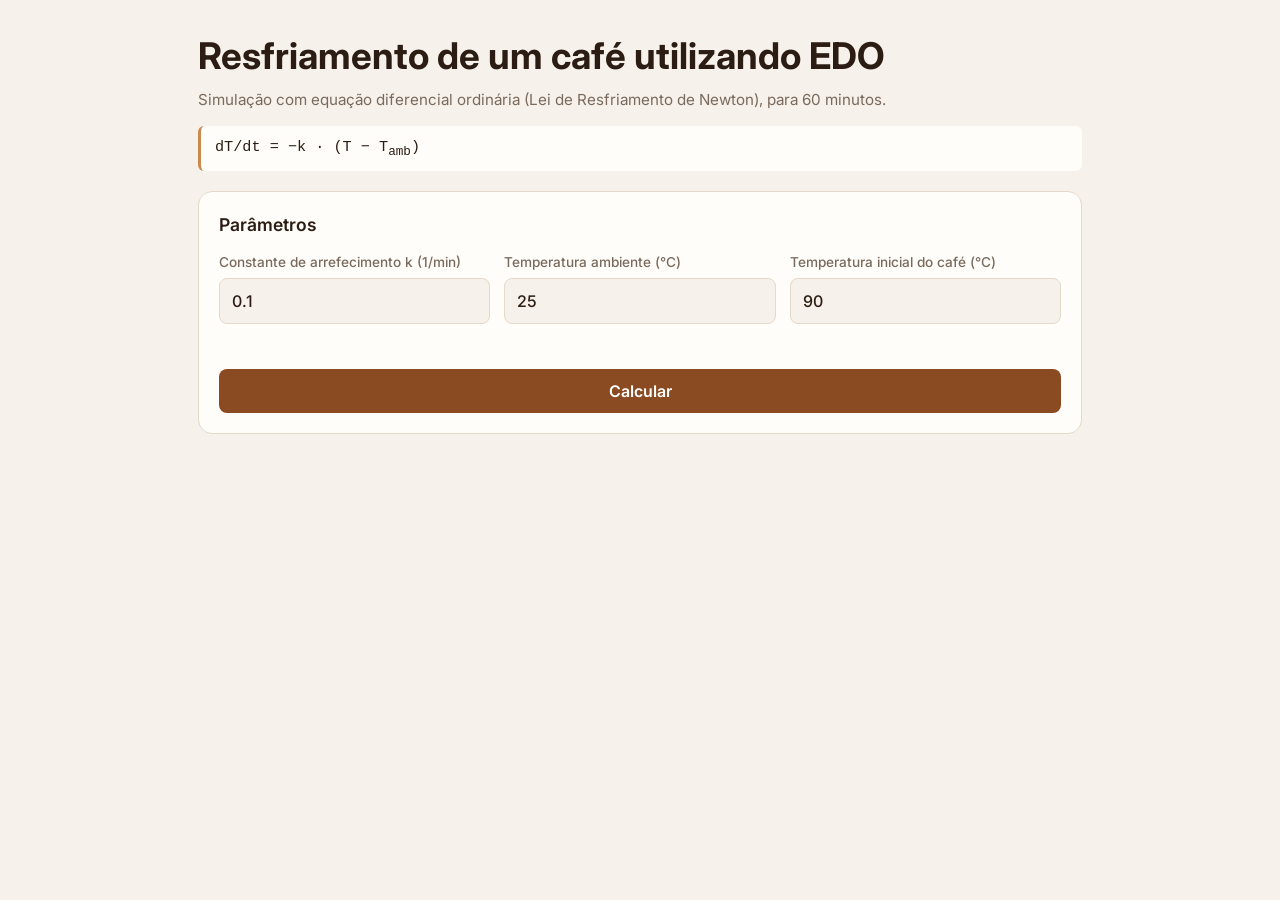
<file: index.html>
<!DOCTYPE html>
<html lang="pt-BR">
<head>
  <meta charset="UTF-8">
  <meta name="viewport" content="width=device-width, initial-scale=1">
  <title>Resfriamento de um café com Equação Diferencial Ordinária</title>
  <link rel="stylesheet" href="style.css">
</head>
<body>
  <main>

    <header>
      <h1>Resfriamento de um café utilizando EDO</h1>
      <p>Simulação com equação diferencial ordinária (Lei de Resfriamento de Newton), para 60 minutos.</p>
      <div class="equacao">dT/dt = −k · (T − T<sub>amb</sub>)</div>
    </header>

    <!-- Entrada de dados -->
    <section class="card">
      <h2>Parâmetros</h2>
      <form id="formulario" novalidate>
        <label>
          Constante de arrefecimento k (1/min)
          <input id="input-k" type="number" step="any" value="0.1" required>
        </label>

        <label>
          Temperatura ambiente (°C)
          <input id="input-ambiente" type="number" step="any" value="25" required>
        </label>

        <label>
          Temperatura inicial do café (°C)
          <input id="input-inicial" type="number" step="any" value="90" required>
        </label>

        <p id="mensagem-erro" role="alert"></p>
        <button type="submit">Calcular</button>
      </form>
    </section>

    <!-- Saída -->
    <div id="resultados" hidden>

      <section class="card">
        <h2>Resultados</h2>
        <div class="indicadores">
          <div class="indicador">
            <span>Temperatura final (60 min)</span>
            <b id="res-final"></b>
          </div>
          <div class="indicador">
            <span>Diferença em relação ao ambiente</span>
            <b id="res-diferenca"></b>
          </div>
          <div class="indicador">
            <span>Erro máx. numérico × analítico</span>
            <b id="res-erro"></b>
          </div>
        </div>
      </section>

      <section class="card">
        <h2>Gráfico</h2>
        <canvas id="grafico" aria-label="Gráfico da temperatura do café ao longo do tempo"></canvas>
      </section>

      <section class="card">
        <h2>Tabela</h2>
        <div class="tabela-container">
          <table>
            <thead>
              <tr>
                <th>Tempo (min)</th>
                <th>Numérica (°C)</th>
                <th>Analítica (°C)</th>
              </tr>
            </thead>
            <tbody id="tabela-corpo"></tbody>
          </table>
        </div>
        <p class="nota">
          Solução numérica por Runge-Kutta de 4ª ordem (passo de 0,05 min).
          Solução analítica: T(t) = T<sub>amb</sub> + (T<sub>0</sub> − T<sub>amb</sub>)·e<sup>−kt</sup>.
        </p>
      </section>

    </div>
  </main>

  <script src="script.js"></script>
</body>
</html>
</file>
<file: style.css>
/* importando fonte*/
@import url('https://fonts.googleapis.com/css2?family=Inter:wght@300;400;500;600;700&display=swap');

/* Variáveis de cor  */
:root {
  --fundo: #f6f1ea;
  --cartao: #fffdf9;
  --texto: #2b1d14;
  --texto-suave: #7a6a5d;
  --borda: #e4d9cb;
  --destaque: #8a4b22;
  --destaque-claro: #c98a4b;
  --ambiente: #5b7a8c;
  --texto-botao: #ffffff;
  --erro: #c0392b;
}

/* Tema escuro  */
@media (prefers-color-scheme: dark) {
  :root {
    --fundo: #1a1410;
    --cartao: #251c16;
    --texto: #f1e7dc;
    --texto-suave: #a8968a;
    --borda: #3a2d24;
    --destaque: #e0a06a;
    --destaque-claro: #c98a4b;
    --ambiente: #8fb3c7;
    --texto-botao: #1a1410;
  }
}

/* Base  */
*,
*::before,
*::after {
  box-sizing: border-box;
}

body {
  margin: 0;
  background: var(--fundo);
  color: var(--texto);
  font-family: 'Inter', sans-serif; /* A fonte base que espalhará para os outros elementos */
  line-height: 1.5;
}

main {
  max-width: 920px;
  margin: 0 auto;
  padding: 28px 18px 48px;
}

/*  Cabeçalho  */
header h1 {
  margin: 0 0 6px;
  font-size: clamp(1.6rem, 4vw, 2.3rem);
  font-weight: 700; /* Aproveitando o peso 700 importado */
}

header p {
  margin: 0;
  color: var(--texto-suave);
  font-size: 0.95rem;
}

.equacao {
  margin-top: 14px;
  padding: 10px 14px;
  border-left: 3px solid var(--destaque-claro);
  border-radius: 6px;
  background: var(--cartao);
  font-family: "Courier New", monospace; /* Mantido monospace para equações */
  font-size: 0.95rem;
  overflow-x: auto;
}

/* Cartões */
.card {
  margin-top: 20px;
  padding: 20px;
  border: 1px solid var(--borda);
  border-radius: 14px;
  background: var(--cartao);
}

.card h2 {
  margin: 0 0 14px;
  font-size: 1.1rem;
  font-weight: 600;
}

/* Formulário */
form {
  display: grid;
  grid-template-columns: repeat(auto-fit, minmax(210px, 1fr));
  gap: 14px;
}

label {
  display: flex;
  flex-direction: column;
  gap: 5px;
  color: var(--texto-suave);
  font-size: 0.85rem;
  font-weight: 500;
}

input {
  padding: 10px 12px;
  border: 1px solid var(--borda);
  border-radius: 8px;
  background: var(--fundo);
  color: var(--texto);
  font: inherit; /* Puxa a Inter automaticamente do body */
  font-size: 1rem;
}

input:focus {
  outline: 2px solid var(--destaque-claro);
  border-color: transparent;
}

button {
  grid-column: 1 / -1;
  padding: 12px;
  border: 0;
  border-radius: 8px;
  background: var(--destaque);
  color: var(--texto-botao);
  font-family: inherit; /* Força o botão a usar a Inter */
  font-weight: 600;
  font-size: 1rem;
  cursor: pointer;
}

button:hover {
  filter: brightness(1.08);
}

#mensagem-erro {
  grid-column: 1 / -1;
  min-height: 1.2em;
  margin: 0;
  color: var(--erro);
  font-size: 0.9rem;
}

/*  Resultados */
#resultados[hidden] {
  display: none;
}

.indicadores {
  display: grid;
  grid-template-columns: repeat(auto-fit, minmax(170px, 1fr));
  gap: 12px;
}

.indicador {
  padding: 12px 14px;
  border: 1px solid var(--borda);
  border-radius: 10px;
  background: var(--fundo);
}

.indicador span {
  display: block;
  color: var(--texto-suave);
  font-size: 0.78rem;
  font-weight: 500;
}

.indicador b {
  color: var(--destaque);
  font-size: 1.5rem;
  font-weight: 700;
}

/* Gráfico  */
canvas {
  display: block;
  width: 100%;
  height: 340px;
}

/* Tabela  */
.tabela-container {
  overflow-x: auto;
}

table {
  width: 100%;
  min-width: 420px;
  border-collapse: collapse;
  font-size: 0.92rem;
}

th,
td {
  padding: 8px 10px;
  border-bottom: 1px solid var(--borda);
  text-align: right;
}

th {
  color: var(--texto-suave);
  font-size: 0.8rem;
  font-weight: 600;
}

th:first-child,
td:first-child {
  text-align: left;
}

.nota {
  margin: 10px 0 0;
  color: var(--texto-suave);
  font-size: 0.82rem;
}
</file>
